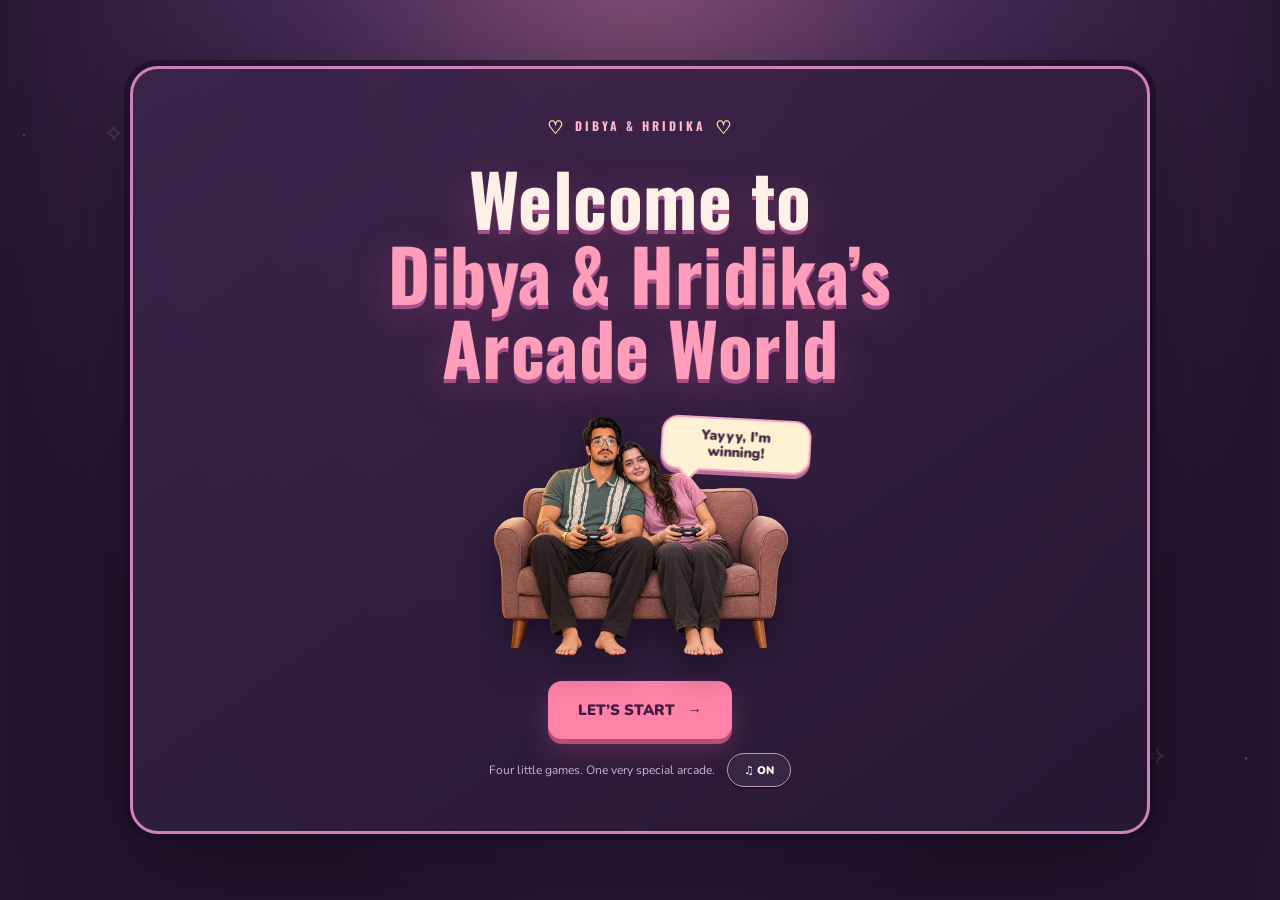
<file: index.html>
<!doctype html>
<html lang="en">
<head>
<meta charset="utf-8"><meta name="viewport" content="width=device-width,initial-scale=1"><meta name="theme-color" content="#24152f">
<meta name="description" content="A playful game world made for Hridika and Dibya."><title>Hridika & Dibya’s Arcade</title>
<style>
@import url('https://fonts.googleapis.com/css2?family=Nunito:wght@600;700;800;900&family=Oswald:wght@500;600;700&display=swap');
:root{color-scheme:dark;--ink:#24152f;--plum:#382143;--pink:#ff82a8;--cream:#fff1de;--lilac:#d6a0d1;--gold:#ffe29d}*{box-sizing:border-box}body{margin:0;min-height:100svh;padding:22px;display:grid;place-items:center;overflow-x:hidden;color:var(--cream);font-family:Nunito,system-ui,sans-serif;background:radial-gradient(ellipse at 50% -10%,#865078 0,#462b55 36%,#24152f 76%)}body:before,body:after{content:"✦  ·  ♡  ·  ✧  ·  ♡  ·  ✦";position:fixed;z-index:-1;color:#ffe2e8;opacity:.18;font-size:25px;letter-spacing:35px;white-space:nowrap;animation:drift 22s linear infinite}body:before{top:13%;left:-20%}body:after{bottom:14%;right:-22%;animation-direction:reverse}@keyframes drift{to{transform:translateX(25vw)}}
.shell{width:min(1020px,100%);min-height:min(730px,calc(100svh - 44px));position:relative;overflow:hidden;border:3px solid #cf82bd;border-radius:28px;background:linear-gradient(145deg,#3b244aee,#281833f5);box-shadow:0 0 0 6px #180e20aa,0 32px 100px #10091799}.screen{display:none;min-height:min(730px,calc(100svh - 50px));padding:clamp(22px,4vw,44px);animation:arrive .38s ease both}.screen.active{display:flex;flex-direction:column}@keyframes arrive{from{opacity:0;transform:translateY(12px)}to{opacity:1;transform:none}}
.brand{display:flex;align-items:center;gap:9px;justify-content:center;color:#ffb8cc;font:700 12px Oswald,sans-serif;letter-spacing:3px;text-transform:uppercase}.brand b{color:var(--gold);font-size:18px}.welcome{justify-content:center;align-items:center;text-align:center}.welcome h1{max-width:800px;margin:22px auto 10px;font:700 clamp(36px,7vw,72px)/1.04 Oswald,sans-serif;letter-spacing:.5px;color:#fff0e8;text-shadow:0 4px #a74f88,0 10px 40px #f66eaa44}.welcome h1 span{display:block;color:#ff9dbb}.couple{position:relative;width:min(520px,100%);height:clamp(190px,27vh,260px);display:flex;justify-content:center;align-items:center;margin:18px auto 25px}.hero-couple{display:block;width:100%;height:100%;object-fit:contain;filter:drop-shadow(0 14px 16px #120a1baa);animation:float 3.2s ease-in-out infinite}.hero-taunt{position:absolute;top:2%;left:54%;z-index:2;max-width:150px;padding:9px 13px;border:2px solid #f7a9c6;border-radius:17px;background:#fff2d4;color:#452542;font-size:clamp(10px,1.4vw,14px);font-weight:900;line-height:1.15;box-shadow:0 4px 0 #bb6f9a;transform:rotate(3deg);animation:bubble-pop .55s cubic-bezier(.16,1.4,.4,1) both}.hero-taunt:after{content:"";position:absolute;left:19px;bottom:-9px;width:14px;height:14px;background:#fff2d4;border-left:2px solid #f7a9c6;border-bottom:2px solid #f7a9c6;transform:rotate(-45deg)}@keyframes float{50%{transform:translateY(-6px)}}@keyframes bubble-pop{from{opacity:0;transform:translateY(7px) rotate(3deg) scale(.85)}to{opacity:1;transform:rotate(3deg) scale(1)}}
.primary,.secondary,.back{font:900 15px Nunito,sans-serif;text-decoration:none;cursor:pointer;border:0;border-radius:14px;transition:transform .15s,filter .15s}.primary{display:inline-flex;align-items:center;justify-content:center;gap:12px;min-height:58px;padding:14px 30px;color:#401b3d;background:var(--pink);box-shadow:0 5px 0 #b54d79,0 12px 28px #ff76a433}.primary:hover,.secondary:hover,.back:hover{filter:brightness(1.08);transform:translateY(-2px)}.primary:active,.secondary:active,.back:active{transform:translateY(2px)}.start-note{margin-top:14px;font-size:12px;color:#cdb4d3}
.picker{gap:25px}.picker-head{display:flex;justify-content:space-between;align-items:center;gap:18px}.picker-head h2{margin:5px 0 0;font:700 clamp(34px,6vw,56px)/1 Oswald,sans-serif;color:#fff0e8}.picker-head p{margin:9px 0 0;color:#dfc9e3;font-size:15px}.back{padding:11px 16px;background:#4b3358;color:#fff0e8;border:1px solid #946a9b}.game-grid{display:grid;grid-template-columns:repeat(2,minmax(0,1fr));gap:16px;margin-top:5px}.game-card{position:relative;display:flex;min-height:190px;flex-direction:column;justify-content:space-between;overflow:hidden;padding:22px;border:2px solid #805b8d;border-radius:20px;color:var(--cream);text-decoration:none;background:linear-gradient(140deg,#482d59,#2d1c3b);transition:transform .18s,border-color .18s,box-shadow .18s}.game-card:after{content:"";position:absolute;width:190px;height:190px;right:-70px;top:-95px;border-radius:50%;background:var(--glow,#ff86ac);opacity:.1;filter:blur(5px)}.game-card:hover,.game-card:focus-visible{transform:translateY(-4px);border-color:#ff9abb;box-shadow:0 15px 28px #12091966;outline:none}.card-top{display:flex;align-items:center;gap:14px}.game-icon{width:58px;height:58px;flex:none;display:grid;place-items:center;border-radius:17px;background:#24162f;color:#ff9fbd;font-size:31px;box-shadow:inset 0 0 0 1px #835882}.game-card h3{margin:0;font:700 25px/1.1 Oswald,sans-serif;color:#fff0e8}.game-card p{max-width:330px;margin:15px 0;color:#dfc9e3;line-height:1.5;font-size:14px}.play-label{align-self:flex-start;color:#ffabc4;font-size:12px;font-weight:900;letter-spacing:1.2px;text-transform:uppercase}.play-label span{font-size:17px;margin-left:5px}.card-love{--glow:#ff78a5}.card-catch{--glow:#ffcf79}.card-river{--glow:#82e4df}.card-pillow{--glow:#d7a1ff}.picker-footer{margin:auto auto 0;padding-top:8px;text-align:center;color:#cdb4d3;font-size:12px}
@media(max-width:650px){body{padding:8px}.shell{min-height:calc(100svh - 16px);border-radius:20px}.screen{min-height:calc(100svh - 22px);padding:26px 17px}.couple{width:min(100%,440px);height:clamp(175px,50vw,215px);margin:18px auto 22px}.hero-taunt{left:54%;max-width:132px;padding:7px 9px;font-size:10px}.picker{gap:18px}.picker-head{align-items:flex-start}.picker-head h2{font-size:38px}.picker-head p{font-size:13px}.game-grid{grid-template-columns:1fr;gap:10px}.game-card{min-height:155px;padding:16px}.game-card p{margin:10px 0;font-size:13px}.game-card h3{font-size:23px}.game-icon{width:50px;height:50px;font-size:27px}.back{padding:9px 11px;font-size:12px}.brand{font-size:10px}.welcome h1{font-size:clamp(35px,10vw,54px)}}@media(prefers-reduced-motion:reduce){*,*:before,*:after{animation-duration:.01ms!important;animation-iteration-count:1!important;scroll-behavior:auto!important;transition-duration:.01ms!important}}
</style><link rel="stylesheet" href="assets/arcade-music.css"></head>
<body data-arcade-track="welcome"><main class="shell" aria-live="polite">
<section class="screen welcome active" id="welcomeScreen" aria-labelledby="welcomeTitle"><div class="brand"><b>♡</b> DIBYA & HRIDIKA <b>♡</b></div><h1 id="welcomeTitle">Welcome to <span>Dibya &amp; Hridika’s</span><span>Arcade World</span></h1><div class="couple"><img class="hero-couple" src="assets/arcade-couple-couch.webp" alt="Dibya, visibly taller than Hridika, cuddling barefoot with her on a couch while they play with controllers"><span class="hero-taunt" role="note">Yayyy, I’m winning!</span></div><button class="primary" id="startButton" type="button">LET’S START <span aria-hidden="true">→</span></button><div class="start-note">Four little games. One very special arcade. <button class="arcade-music-toggle" type="button" data-music-toggle aria-pressed="false" aria-label="Mute background music">♫ ON</button></div></section>
<section class="screen picker" id="gameScreen" aria-labelledby="gameTitle" hidden><div class="picker-head"><div><div class="brand" style="justify-content:flex-start">♡ OUR MINI-GAMES</div><h2 id="gameTitle">Choose your game</h2><p>Pick an adventure and jump right in.</p></div><button class="back" id="backButton" type="button">← WELCOME</button></div><div class="game-grid">
<a class="game-card card-love" href="catch-my-love.html"><div><div class="card-top"><div class="game-icon" aria-hidden="true">♥</div><h3>Catch My Love</h3></div><p>Team up, collect hearts, explore three levels, and reach the moon gate together.</p></div><div class="play-label">Play this game <span>→</span></div></a>
<a class="game-card card-catch" href="heart-catcher.html"><div><div class="card-top"><div class="game-icon" aria-hidden="true">💘</div><h3>Love from Above</h3></div><p>Catch the hearts Hridika sends from above before she gets angry.</p></div><div class="play-label">Play this game <span>→</span></div></a>
<a class="game-card card-river" href="boat-race.html"><div><div class="card-top"><div class="game-icon" aria-hidden="true">🐊</div><h3>Riverboat Race</h3></div><p>Race down the river together, paddle hard, and dodge the crocodiles.</p></div><div class="play-label">Play this game <span>→</span></div></a>
<a class="game-card card-pillow" href="pillow-fight.html"><div><div class="card-top"><div class="game-icon" aria-hidden="true">🛏️</div><h3>Pillow Fight</h3></div><p>Dibya versus Hridika. Swing, block, and see who wins the pillow cup.</p></div><div class="play-label">Play this game <span>→</span></div></a>
</div><div class="picker-footer"><span>Made by Dibya for Hridika ♡</span><button class="arcade-music-toggle" type="button" data-music-toggle aria-pressed="false" aria-label="Mute background music">♫ ON</button></div></section>
</main>
<script>(()=>{'use strict';const welcome=document.getElementById('welcomeScreen'),games=document.getElementById('gameScreen');function showGames(visible){welcome.classList.toggle('active',!visible);games.classList.toggle('active',visible);welcome.hidden=visible;games.hidden=!visible;document.title=visible?'Choose a Game — Hridika & Dibya’s Arcade':'Hridika & Dibya’s Arcade'}document.getElementById('startButton').addEventListener('click',()=>{window.arcadeMusic?.play();history.pushState({screen:'games'},'','#games');showGames(true)});document.getElementById('backButton').addEventListener('click',()=>{history.pushState({screen:'welcome'},'',location.pathname);showGames(false)});window.addEventListener('popstate',()=>showGames(location.hash==='#games'));if(location.hash==='#games')showGames(true)})();</script>
<script src="assets/arcade-music.js"></script>
</body></html>
</file>
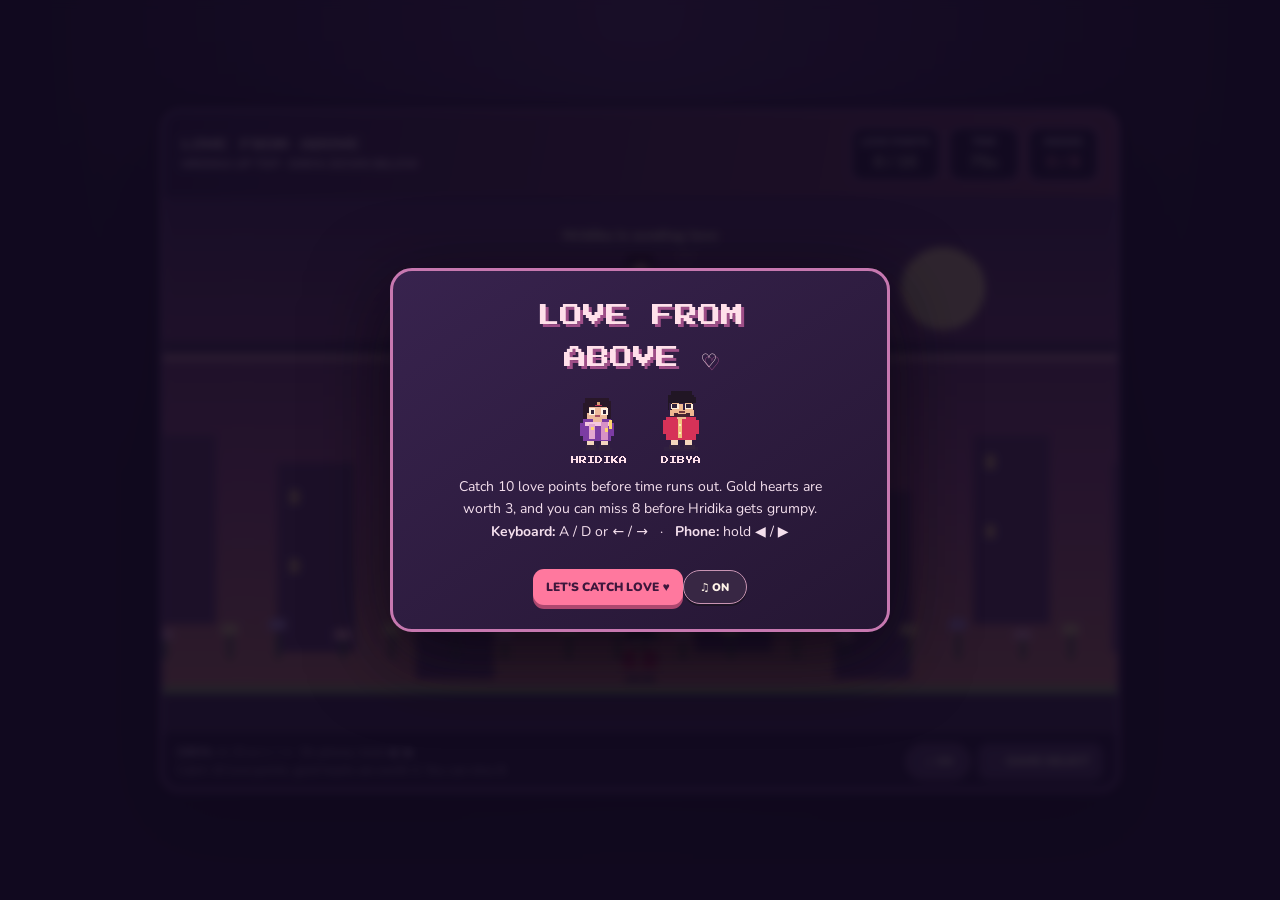
<file: heart-catcher.html>
<!doctype html>
<html lang="en">
<head>
<meta charset="utf-8"><meta name="viewport" content="width=device-width,initial-scale=1,maximum-scale=1,user-scalable=no">
<meta name="theme-color" content="#21142f"><title>Love from Above — Dibya & Hridika</title>
<style>
@import url('https://fonts.googleapis.com/css2?family=Press+Start+2P&family=Nunito:wght@600;700;800;900&display=swap');
:root{color-scheme:dark;--cream:#fff0d6;--rose:#ff789e}*{box-sizing:border-box}body{margin:0;min-height:100svh;padding:14px;display:grid;place-items:center;background:radial-gradient(ellipse at 50% 0%,#56366b,#21142f 68%);color:var(--cream);font-family:Nunito,system-ui,sans-serif}.shell{width:min(960px,100%);overflow:hidden;border:3px solid #9360a2;border-radius:20px;background:#2b1a3c;box-shadow:0 0 0 5px #160e21,0 28px 80px #090610a8}header{padding:15px 18px;display:flex;justify-content:space-between;align-items:center;gap:12px;flex-wrap:wrap;background:linear-gradient(100deg,#39234f,#854565)}.logo{font:12px/1.7 "Press Start 2P",monospace;color:#ffe2ea}.logo small{display:block;font:800 12px Nunito;color:#eed0e4}.hud{display:flex;gap:7px}.stat{min-width:72px;padding:7px 9px;border:2px solid #aa70a9;border-radius:11px;background:#291938;text-align:center;font-size:10px;font-weight:900;color:#f8dff0}.stat strong{display:block;margin-top:2px;font-size:16px;color:#fff3d9}.stat.mood strong{color:#ff8baa}.stage{position:relative;background:#523763}canvas{display:block;width:100%;height:auto;aspect-ratio:16/9;image-rendering:pixelated;touch-action:none}.bar{display:flex;justify-content:space-between;align-items:center;gap:10px;padding:10px 14px;background:#251735}.help{font-size:12px;line-height:1.5;color:#e7cce7}.btn{border:0;border-radius:11px;padding:10px 13px;background:#ff789e;color:#3d173c;font:900 12px Nunito;cursor:pointer;box-shadow:0 4px 0 #ad486f;text-decoration:none;display:inline-block}.btn.secondary{background:#5e426e;color:#fff0d6;box-shadow:0 4px 0 #392448}.touch{display:none;justify-content:space-between;padding:8px 12px 12px;background:#1c1229}.pad{display:flex;gap:8px}.touch button{width:64px;height:52px;border:2px solid #9e64a3;border-radius:13px;background:#49305b;color:#fff1dc;font-size:21px;font-weight:900;touch-action:none;user-select:none}.overlay{position:fixed;inset:0;z-index:3;display:grid;place-items:center;padding:16px;background:#10091ddd;backdrop-filter:blur(4px)}.panel{width:min(500px,94vw);max-height:94svh;overflow:auto;padding:24px;border:3px solid #c778b0;border-radius:22px;background:linear-gradient(145deg,#38234e,#251633);text-align:center;box-shadow:0 22px 80px #08040dbd}.title{font:clamp(15px,3.4vw,23px)/1.8 "Press Start 2P",monospace;color:#ffe0ea;text-shadow:3px 3px #9e4e87}.pair{display:flex;justify-content:center;align-items:end;gap:26px;margin:8px}.portrait{width:52px;height:65px;background-size:208px 260px;background-repeat:no-repeat;image-rendering:pixelated}.portrait.d{background-image:url('assets/dibya.svg');width:56px;height:70px;background-size:224px 280px}.portrait.h{background-image:url('assets/hridika.svg')}.pair figure{margin:0}.pair figcaption{font:8px "Press Start 2P",monospace;color:#ffe0ea}.panel p{max-width:390px;margin:12px auto 18px;font-size:14px;line-height:1.6;color:#f4dfed}.gone{display:none!important}@media(max-width:620px){body{padding:5px}.shell{border-width:2px;border-radius:14px}header{padding:9px}.logo{font-size:9px}.logo small{font-size:10px}.hud{gap:4px}.stat{min-width:55px;padding:5px;font-size:9px}.stat strong{font-size:13px}.bar{padding:8px}.help{font-size:10px}.btn{padding:9px;font-size:10px}.touch{display:flex}.panel{padding:20px 15px}}
</style>
<link rel="stylesheet" href="assets/arcade-music.css">
</head>
<body data-arcade-track="heart"><main class="shell">
<header><div class="logo">LOVE FROM ABOVE <small>HRIDIKA UP TOP · DIBYA DOWN BELOW</small></div><div class="hud"><div class="stat">LOVE POINTS<strong id="score">0 / 10</strong></div><div class="stat">TIME<strong><span id="time">75</span>s</strong></div><div class="stat mood">MISSES<strong id="misses">0 / 8</strong></div></div></header>
<section class="stage"><canvas id="game" width="960" height="540" aria-label="Catch falling hearts as Dibya"></canvas></section>
<div class="touch" aria-label="Touch controls"><div class="pad"><button data-dir="-1" aria-label="Move left">◀</button><button data-dir="1" aria-label="Move right">▶</button></div><span class="help">Hold a button to move Dibya.</span></div>
<footer class="bar"><div class="help"><b>DIBYA:</b> A / D or ← / → · On phone, hold ◀ / ▶<br>Catch 10 love points; gold hearts are worth 3. You can miss 8.</div><div class="arcade-footer-actions"><button class="btn secondary arcade-music-toggle" type="button" data-music-toggle aria-pressed="false" aria-label="Mute background music">♫ ON</button><a class="btn secondary" href="index.html#games">← GAME SELECT</a></div></footer>
</main>
<div class="overlay" id="welcome"><div class="panel"><div class="title">LOVE FROM<br>ABOVE ♡</div><div class="pair"><figure><div class="portrait h" role="img" aria-label="Hridika"></div><figcaption>HRIDIKA</figcaption></figure><figure><div class="portrait d" role="img" aria-label="Dibya"></div><figcaption>DIBYA</figcaption></figure></div><p>Catch 10 love points before time runs out. Gold hearts are worth 3, and you can miss 8 before Hridika gets grumpy.<br><b>Keyboard:</b> A / D or ← / → &nbsp; · &nbsp; <b>Phone:</b> hold ◀ / ▶</p><button class="btn" id="start">LET'S CATCH LOVE ♥</button><button class="arcade-music-toggle arcade-lobby-music" type="button" data-music-toggle aria-pressed="false" aria-label="Mute background music">♫ ON</button></div></div>
<div class="overlay gone" id="finish"><div class="panel"><div class="pair"><figure><div class="portrait h" id="angryPortrait" role="img" aria-label="Hridika"></div><figcaption>HRIDIKA</figcaption></figure><figure><div class="portrait d" role="img" aria-label="Dibya"></div><figcaption>DIBYA</figcaption></figure></div><div class="title" id="resultTitle">LOVE CAUGHT!</div><p id="resultText"></p><button class="btn" id="retry">PLAY AGAIN ♥</button> <a class="btn secondary" href="index.html#games">GAME SELECT</a></div></div>
<script>
(()=>{'use strict';
const canvas=document.querySelector('#game'),ctx=canvas.getContext('2d'),$=id=>document.getElementById(id),W=960,H=540;
const dibya=new Image(),hridika=new Image();dibya.src='assets/dibya.svg';hridika.src='assets/hridika.svg';
const TARGET=10,MAX_MISSES=8,GAME_LENGTH=75;
let running=false,last=0,elapsed=0,score=0,misses=0,spawn=0,hearts=[],particles=[],x=480,frame=0,angry=0,keys={};
function begin(){window.arcadeMusic?.play();running=true;elapsed=0;score=0;misses=0;spawn=.65;hearts=[];particles=[];x=480;angry=0;$('score').textContent='0 / '+TARGET;$('time').textContent=String(GAME_LENGTH);$('misses').textContent='0 / '+MAX_MISSES;$('welcome').classList.add('gone');$('finish').classList.add('gone');last=performance.now()}
function spawnHeart(){const first=score===0&&misses===0&&elapsed<2;hearts.push({x:first?425+Math.random()*110:50+Math.random()*860,y:115,v:90+Math.min(score,TARGET)*.35,phase:Math.random()*6.28,gold:Math.random()<.18})}
function drop(){misses++;angry=2.2;$('misses').textContent=misses+' / '+MAX_MISSES;if(misses>=MAX_MISSES)end(false)}
function end(win,reason='misses'){running=false;$('resultTitle').textContent=win?'LOVE CAUGHT! ♥':'HRIDIKA IS MAD! 💢';$('resultText').textContent=win?'You collected enough love points to fill Hridika’s basket and make her smile!':reason==='time'?'Time ran out. You caught '+score+' of '+TARGET+' love points. Hridika is still cheering you on—try again!':'Eight hearts slipped away. Hridika is getting a little grumpy! You caught '+score+' of '+TARGET+' love points. Try again—there are more hearts coming.';$('angryPortrait').style.filter=win?'none':'sepia(.5) saturate(1.5)';$('finish').classList.remove('gone')}
function rect(x,y,w,h,c){ctx.fillStyle=c;ctx.fillRect(Math.round(x),Math.round(y),w,h)}
function sprite(im,frameNo,row,x,y,w,h){if(im.complete&&im.naturalWidth){let s=im===dibya?70/65:1,dw=w*s,dh=h*s;ctx.drawImage(im,(frameNo%4)*64,row*80,64,80,x-(dw-w)/2,y-(dh-h),dw,dh)}}
function background(){let g=ctx.createLinearGradient(0,0,0,H);g.addColorStop(0,'#553568');g.addColorStop(.55,'#b76190');g.addColorStop(1,'#f3a078');ctx.fillStyle=g;ctx.fillRect(0,0,W,H);ctx.fillStyle='#ffe2a4';ctx.beginPath();ctx.arc(785,92,42,0,Math.PI*2);ctx.fill();for(let i=0;i<8;i++){let bx=i*140-25;rect(bx,240+(i%3)*28,78,190,'#714675');for(let j=0;j<4;j++)if((i+j)%2===0)rect(bx+13,260+j*35,9,14,'#ffd18b')}
// balcony and flower meadow
rect(0,145,W,13,'#56365f');rect(0,158,W,7,'#e0a2b1');for(let i=0;i<18;i++){let bx=i*57+((i%2)*8);rect(bx,440,4,25,'#4a7047');rect(bx-7,435-(i%3)*5,17,11,['#ffb5cb','#ffe097','#cfa9f2'][i%3])}
// Hridika watches from above
rect(426,130,108,13,'#694264');sprite(hridika,angry>0?2:Math.floor(elapsed*3)%4,angry>0?0:1,455,52,50,64);ctx.textAlign='center';ctx.font='900 14px Nunito';ctx.fillStyle='#fff2dc';ctx.fillText(angry>0?'Hridika is angry!':'Hridika is sending love',480,43);if(angry>0){ctx.font='30px sans-serif';ctx.fillText('💢',526,72)}else{ctx.font='24px sans-serif';ctx.fillText('♡',526,72)}
// Dibya runs at the bottom
rect(0,493,W,47,'#473052');rect(0,493,W,8,'#a9c879');sprite(dibya,Math.floor(frame)%4,keys.left||keys.right?1:0,x-26,430,52,64);ctx.font='900 13px Nunito';ctx.fillStyle='#fff2dc';ctx.fillText('Dibya',x,423);
}
function draw(){background();hearts.forEach(h=>{let bob=Math.sin(h.phase)*5;ctx.save();ctx.translate(h.x,h.y+bob);ctx.scale(h.gold?1.2:1,h.gold?1.2:1);ctx.fillStyle=h.gold?'#ffe078':'#ff789e';ctx.beginPath();ctx.moveTo(0,10);ctx.bezierCurveTo(-29,-10,-15,-29,0,-14);ctx.bezierCurveTo(15,-29,29,-10,0,10);ctx.fill();ctx.restore();if(h.gold){ctx.strokeStyle='#fff5bc';ctx.lineWidth=2;ctx.beginPath();ctx.arc(h.x,h.y,23,0,Math.PI*2);ctx.stroke()}});particles.forEach(p=>{ctx.globalAlpha=Math.max(0,p.life/25);ctx.fillStyle=p.color;ctx.font='18px sans-serif';ctx.fillText(p.gold?'✨':'♡',p.x,p.y);ctx.globalAlpha=1});if(running){ctx.font='900 15px Nunito';ctx.textAlign='left';ctx.fillStyle='#fff2dc';ctx.fillText('CATCH 10 LOVE POINTS! GOLD HEARTS ARE WORTH 3',24,32)}}
function update(dt){if(!running)return;elapsed+=dt;angry=Math.max(0,angry-dt);if(elapsed>=GAME_LENGTH){$('time').textContent='0';end(score>=TARGET,'time');return}$('time').textContent=String(Math.ceil(GAME_LENGTH-elapsed));let direction=(keys.right?1:0)-(keys.left?1:0);x=Math.max(28,Math.min(W-28,x+direction*520*dt));frame+=dt*(direction?10:4);spawn-=dt;if(spawn<=0){spawnHeart();spawn=1.65}hearts.forEach(h=>{h.phase+=dt*5;h.y+=h.v*dt;if(h.y>405&&Math.abs(h.x-x)<100){score+=h.gold?3:1;$('score').textContent=score+' / '+TARGET;for(let j=0;j<5;j++)particles.push({x:h.x+(Math.random()-.5)*36,y:h.y,life:25,gold:h.gold,color:h.gold?'#ffe078':'#fff0d6'});h.caught=true}});hearts=hearts.filter(h=>!h.caught);if(score>=TARGET){end(true);return}for(const h of hearts){if(h.y>488){h.missed=true;drop();if(!running)break}}hearts=hearts.filter(h=>!h.missed);particles.forEach(p=>{p.y-=dt*75;p.life-=dt*35});particles=particles.filter(p=>p.life>0)}
function loop(now){let dt=Math.min((now-last)/1000||0,.04);last=now;update(dt);draw();requestAnimationFrame(loop)}
window.addEventListener('keydown',e=>{let k=e.key.toLowerCase();if(['arrowleft','arrowright',' '].includes(k))e.preventDefault();if(k==='a'||k==='arrowleft')keys.left=true;if(k==='d'||k==='arrowright')keys.right=true});window.addEventListener('keyup',e=>{let k=e.key.toLowerCase();if(k==='a'||k==='arrowleft')keys.left=false;if(k==='d'||k==='arrowright')keys.right=false});document.querySelectorAll('[data-dir]').forEach(b=>{const key=Number(b.dataset.dir)<0?'left':'right',on=e=>{e.preventDefault();keys[key]=true},off=e=>{e.preventDefault();keys[key]=false};b.addEventListener('pointerdown',on);['pointerup','pointerleave','pointercancel'].forEach(ev=>b.addEventListener(ev,off))});$('start').onclick=begin;$('retry').onclick=begin;requestAnimationFrame(loop)
})();
</script><script src="assets/arcade-music.js"></script>
</body></html>
</file>
<file: assets/arcade-music.css>
.arcade-footer-actions{display:flex;align-items:center;gap:8px;flex:none}
button.arcade-music-toggle{display:inline-flex;align-items:center;justify-content:center;min-height:34px;min-width:64px;padding:7px 10px;border:1px solid #c894b3;border-radius:999px;background:#382744;color:#fff3e8;box-shadow:0 2px 0 #1d1425;font:900 11px/1 Nunito,system-ui,sans-serif;white-space:nowrap;cursor:pointer}
button.arcade-music-toggle[aria-pressed="true"]{background:#251a31;color:#d5c1d8;box-shadow:0 2px 0 #17101e}
button.arcade-music-toggle:focus-visible{outline:3px solid #ffe29d;outline-offset:3px}
.arcade-footer-actions .arcade-music-toggle{flex:none}
.picker-footer{display:flex;align-items:center;justify-content:center;gap:12px;flex-wrap:wrap}
.start-note{display:flex;align-items:center;justify-content:center;gap:12px;flex-wrap:wrap}
.arcade-lobby-music{margin:9px auto 0}
@media(max-width:700px){.arcade-footer-actions{gap:5px}button.arcade-music-toggle{min-width:58px;min-height:32px;padding:6px 8px;font-size:10px}footer.bar{flex-wrap:wrap}}
@media(max-width:680px){footer:not(.bar){flex-wrap:wrap}.actions{flex-wrap:wrap;justify-content:flex-end}}
</file>
